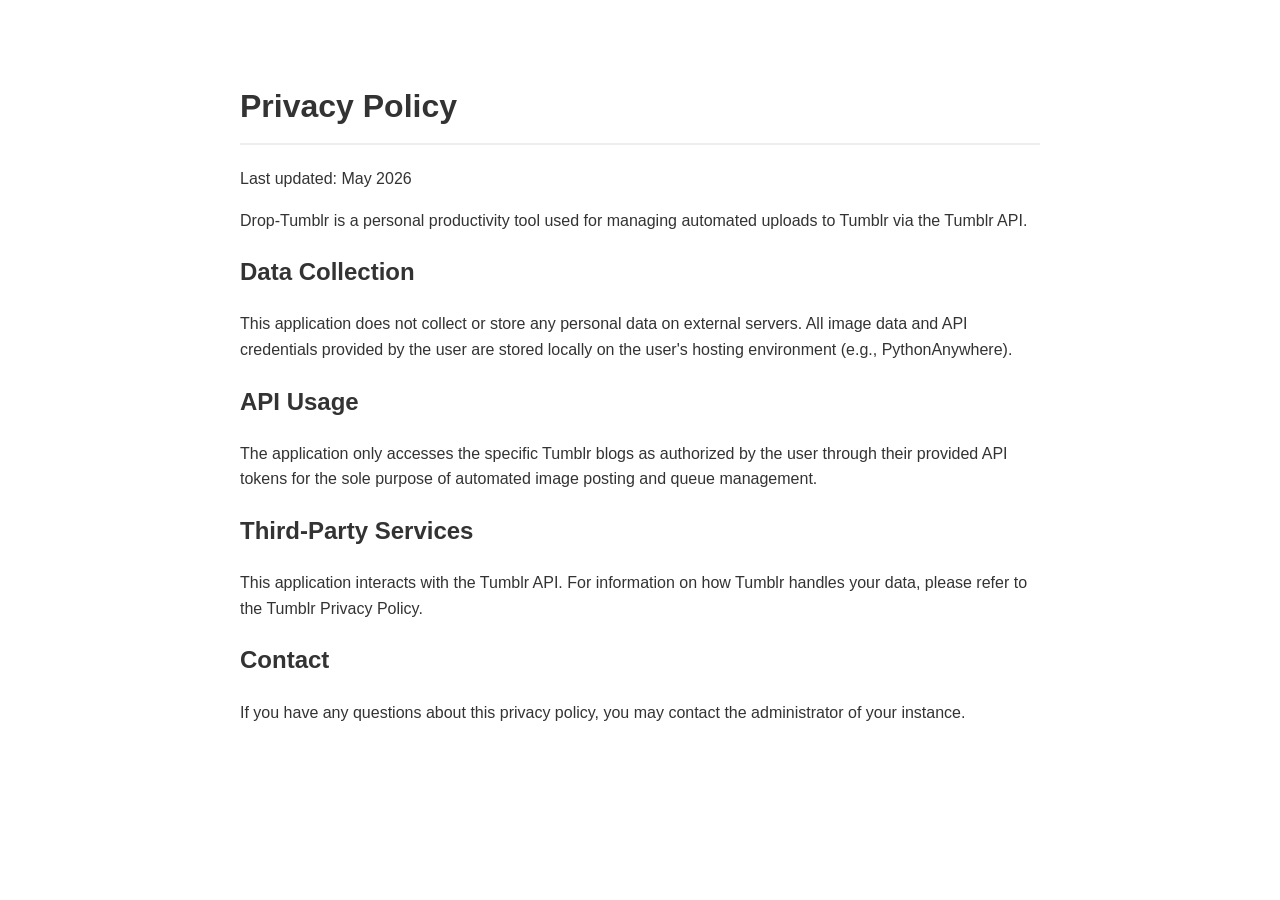
<file: templates/privacy.html>
<!DOCTYPE html>
<html lang="en">
<head>
    <meta charset="UTF-8">
    <meta name="viewport" content="width=device-width, initial-scale=1.0">
    <title>Privacy Policy - Drop-Tumblr</title>
    <style>
        body { font-family: sans-serif; line-height: 1.6; max-width: 800px; margin: 40px auto; padding: 20px; color: #333; }
        h1 { border-bottom: 2px solid #eee; padding-bottom: 10px; }
    </style>
</head>
<body>
    <h1>Privacy Policy</h1>
    
    <p>Last updated: May 2026</p>

    <p>Drop-Tumblr is a personal productivity tool used for managing automated uploads to Tumblr via the Tumblr API.</p>

    <h2>Data Collection</h2>
    <p>This application does not collect or store any personal data on external servers. All image data and API credentials provided by the user are stored locally on the user's hosting environment (e.g., PythonAnywhere).</p>

    <h2>API Usage</h2>
    <p>The application only accesses the specific Tumblr blogs as authorized by the user through their provided API tokens for the sole purpose of automated image posting and queue management.</p>

    <h2>Third-Party Services</h2>
    <p>This application interacts with the Tumblr API. For information on how Tumblr handles your data, please refer to the Tumblr Privacy Policy.</p>

    <h2>Contact</h2>
    <p>If you have any questions about this privacy policy, you may contact the administrator of your instance.</p>
</body>
</html>
</file>
